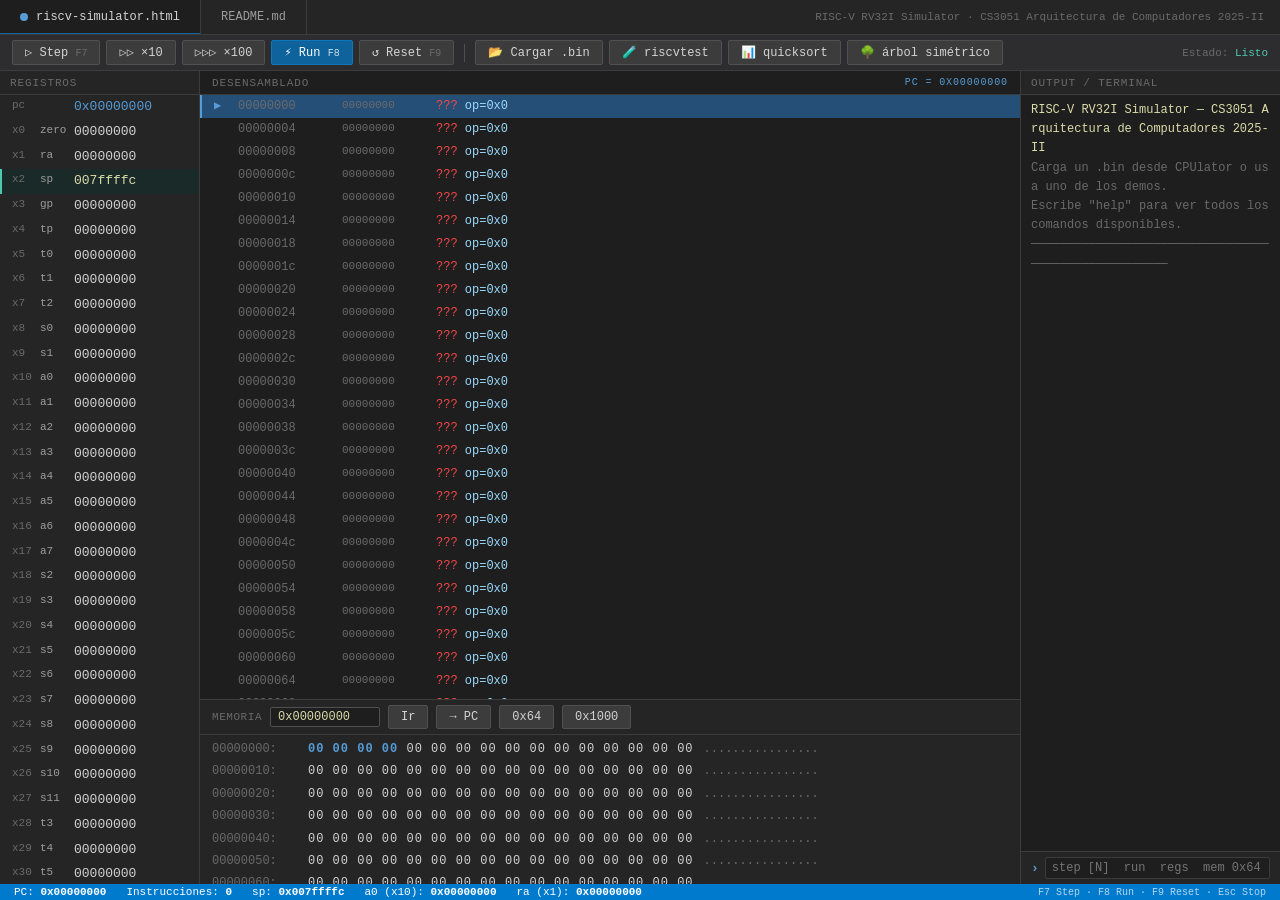
<file: index.html>
<!DOCTYPE html>
<html lang="es">
<head>
<meta charset="UTF-8">
<title>RISC-V RV32I Simulator — CS3051</title>
<link rel="stylesheet" href="css/styles.css">
</head>
<body>

<div id="titlebar">
  <div class="tb-tab active"><span class="dot"></span>riscv-simulator.html</div>
  <div class="tb-tab">README.md</div>
  <div id="tb-right">RISC-V RV32I Simulator · CS3051 Arquitectura de Computadores 2025-II</div>
</div>

<div id="toolbar">
  <button class="btn" id="btn-step">▷ Step <span style="color:var(--text3);font-size:10px">F7</span></button>
  <button class="btn" id="btn-step10">▷▷ ×10</button>
  <button class="btn" id="btn-step100">▷▷▷ ×100</button>
  <button class="btn run" id="btn-run">⚡ Run <span style="font-size:10px;opacity:.8">F8</span></button>
  <button class="btn" id="btn-reset">↺ Reset <span style="color:var(--text3);font-size:10px">F9</span></button>
  <div class="sep"></div>
  <label class="btn" for="file-input">📂 Cargar .bin</label>
  <input type="file" id="file-input" accept=".bin">
  <button class="btn" id="btn-demo">🧪 riscvtest</button>
  <button class="btn" id="btn-demo-qs">📊 quicksort</button>
  <button class="btn" id="btn-demo-tree">🌳 árbol simétrico</button>
  <div id="statusbar-top">
    <span>Estado: <span id="status-txt">Sin programa</span></span>
  </div>
</div>

<div id="main">

  <!-- REGISTROS -->
  <div id="panel-regs">
    <div class="panel-hdr">Registros</div>
    <div id="regs-list"></div>
  </div>

  <!-- CENTRO -->
  <div id="panel-center">
    <div id="disasm-panel">
      <div class="panel-hdr-dis">
        <span>Desensamblado</span>
        <span id="dis-pc-lbl" style="color:var(--accent);font-size:10px"></span>
      </div>
      <div id="disasm-list"></div>
    </div>
    <div id="mem-panel">
      <div id="mem-toolbar">
        <label>Memoria</label>
        <input type="text" id="mem-addr" value="0x00000000">
        <button class="btn" id="btn-mem-go">Ir</button>
        <button class="btn" id="btn-mem-pc">→ PC</button>
        <button class="btn" id="btn-mem-64">0x64</button>
        <button class="btn" id="btn-mem-1000">0x1000</button>
      </div>
      <div id="mem-content"></div>
    </div>
  </div>

  <!-- CONSOLA -->
  <div id="panel-console">
    <div class="panel-hdr">Output / Terminal</div>
    <div id="console-out"></div>
    <div id="console-in-bar">
      <span id="cin-prompt">›</span>
      <input type="text" id="console-input" placeholder="step [N]  run  regs  mem 0x64  disasm  help">
    </div>
  </div>

</div>

<div id="bottombar">
  <span>PC: <b id="bb-pc">0x00000000</b></span>
  <span>Instrucciones: <b id="bb-ic">0</b></span>
  <span>sp: <b id="bb-sp">0x00000000</b></span>
  <span>a0 (x10): <b id="bb-a0">0x00000000</b></span>
  <span>ra (x1): <b id="bb-ra">0x00000000</b></span>
  <span class="bb-right">F7 Step · F8 Run · F9 Reset · Esc Stop</span>
</div>

<script src="js/cpu.js"></script>
<script src="js/demos.js"></script>
<script src="js/state.js"></script>
<script src="js/render.js"></script>
<script src="js/console.js"></script>
<script src="js/controls.js"></script>
<script src="js/main.js"></script>
</body>
</html>
</file>
<file: css/styles.css>
*{box-sizing:border-box;margin:0;padding:0}
:root{
  --bg0:#1e1e1e;--bg1:#252526;--bg2:#2d2d30;--bg3:#3c3c3c;
  --border:#3c3c3c;--border2:#505050;
  --text:#d4d4d4;--text2:#9d9d9d;--text3:#6a6a6a;
  --accent:#569cd6;--accent2:#4ec9b0;--accent3:#ce9178;
  --yellow:#dcdcaa;--green:#6a9955;--red:#f44747;
  --sel:#264f78;--cur:#0e639c;
}
body{font-family:'Consolas','Courier New',monospace;font-size:13px;background:var(--bg0);color:var(--text);height:100vh;display:flex;flex-direction:column;overflow:hidden}

/* TITLE */
#titlebar{background:var(--bg1);padding:0;border-bottom:1px solid var(--border);display:flex;align-items:stretch;flex-shrink:0;height:35px}
.tb-tab{padding:0 20px;display:flex;align-items:center;gap:8px;font-size:12px;color:var(--text2);border-right:1px solid var(--border);cursor:default}
.tb-tab.active{background:var(--bg0);color:var(--text);border-bottom:1px solid var(--cur)}
.tb-tab .dot{width:8px;height:8px;border-radius:50%;background:var(--accent)}
#tb-right{margin-left:auto;display:flex;align-items:center;padding:0 16px;gap:16px;font-size:11px;color:var(--text3)}

/* TOOLBAR */
#toolbar{background:var(--bg2);padding:5px 12px;border-bottom:1px solid var(--border);display:flex;gap:6px;align-items:center;flex-shrink:0}
.btn{padding:4px 12px;font-size:12px;font-family:'Consolas','Courier New',monospace;border:1px solid var(--border2);border-radius:2px;background:var(--bg3);color:var(--text);cursor:pointer;transition:all 0.1s;white-space:nowrap}
.btn:hover{background:#4a4a4a;border-color:#6a6a6a}
.btn:active{background:var(--sel)}
.btn.run{background:var(--cur);border-color:#1177bb;color:#fff}
.btn.run:hover{background:#1177bb}
.sep{width:1px;height:18px;background:var(--border2);margin:0 4px;flex-shrink:0}
#statusbar-top{margin-left:auto;font-size:11px;color:var(--text3);display:flex;gap:16px;align-items:center}
#status-txt{color:var(--accent)}

/* LAYOUT */
#main{display:grid;grid-template-columns:200px 1fr 260px;flex:1;overflow:hidden;min-height:0}

/* REGISTERS */
#panel-regs{border-right:1px solid var(--border);overflow-y:auto;background:var(--bg1)}
.panel-hdr{font-size:11px;color:var(--text3);padding:6px 10px 5px;text-transform:uppercase;letter-spacing:0.08em;border-bottom:1px solid var(--border);position:sticky;top:0;background:var(--bg1);z-index:1}
.reg-row{display:grid;grid-template-columns:28px 34px 1fr;gap:0;padding:1px 10px;line-height:1.75;cursor:default;border-left:2px solid transparent}
.reg-row:hover{background:var(--bg2)}
.reg-row.changed{border-left-color:var(--accent2);background:#1a2a28}
.rn{color:var(--text3);font-size:11px}
.ra{color:var(--text2);font-size:11px}
.rv{color:var(--text)}
.rv.nz{color:var(--yellow)}
.rv.pc-val{color:var(--accent)}

/* CENTER */
#panel-center{display:grid;grid-template-rows:1fr 185px;overflow:hidden;min-height:0}

/* DISASM */
#disasm-panel{overflow-y:auto;background:var(--bg0);min-height:0}
.panel-hdr-dis{font-size:11px;color:var(--text3);padding:6px 12px 5px;text-transform:uppercase;letter-spacing:0.08em;border-bottom:1px solid var(--border);position:sticky;top:0;background:var(--bg0);z-index:1;display:flex;justify-content:space-between}
.di-row{display:grid;grid-template-columns:16px 96px 86px 1fr;gap:8px;padding:1px 12px;line-height:1.75;font-size:12px;border-left:2px solid transparent}
.di-row:hover{background:var(--bg1)}
.di-row.cur{background:var(--sel);border-left-color:var(--accent)}
.di-mark{color:var(--accent);font-weight:bold}
.di-addr{color:var(--text3)}
.di-hex{color:var(--text3);font-size:11px}
.di-mn{color:var(--text)}
.di-row.cur .di-mn{color:var(--yellow)}
/* keyword colors in disasm */
.kw-load{color:var(--accent2)}
.kw-store{color:var(--accent3)}
.kw-branch{color:#c586c0}
.kw-jump{color:#569cd6}
.kw-arith{color:var(--text)}
.kw-reg{color:var(--accent2)}

/* MEMORY */
#mem-panel{border-top:1px solid var(--border);display:flex;flex-direction:column;background:var(--bg1);min-height:0}
#mem-toolbar{display:flex;align-items:center;gap:8px;padding:5px 12px;border-bottom:1px solid var(--border);flex-shrink:0}
#mem-toolbar label{font-size:11px;color:var(--text3);text-transform:uppercase;letter-spacing:0.05em}
#mem-addr{width:110px;font-family:'Consolas','Courier New',monospace;font-size:12px;padding:2px 7px;background:var(--bg0);border:1px solid var(--border2);color:var(--yellow);border-radius:2px;outline:none}
#mem-addr:focus{border-color:var(--accent)}
#mem-content{overflow-y:auto;padding:3px 12px;flex:1;font-size:12px}
.mem-row{display:flex;gap:10px;padding:1px 0;line-height:1.7}
.ma{color:var(--text3);min-width:86px}
.mb{color:var(--text);letter-spacing:1px}
.mb .hi{color:var(--accent);font-weight:bold}
.mb .nz{color:var(--yellow)}
.mc{color:var(--text3)}

/* CONSOLE */
#panel-console{border-left:1px solid var(--border);display:flex;flex-direction:column;background:var(--bg0)}
#console-out{flex:1;overflow-y:auto;padding:6px 10px;font-size:12px;line-height:1.6;min-height:0}
.co-line{padding:0;word-break:break-all;white-space:pre-wrap}
.co-cmd{color:var(--accent)}
.co-ok{color:var(--accent2)}
.co-err{color:var(--red)}
.co-info{color:var(--yellow)}
.co-dim{color:var(--text3)}
.co-out{color:var(--text)}
#console-in-bar{display:flex;align-items:center;gap:6px;padding:5px 10px;border-top:1px solid var(--border);flex-shrink:0;background:var(--bg1)}
#cin-prompt{color:var(--accent);font-weight:bold;flex-shrink:0}
#console-input{flex:1;font-family:'Consolas','Courier New',monospace;font-size:12px;padding:3px 6px;background:var(--bg0);border:1px solid var(--border);color:var(--text);border-radius:2px;outline:none}
#console-input:focus{border-color:var(--accent)}

/* BOTTOM STATUS BAR */
#bottombar{background:#007acc;padding:2px 14px;font-size:11px;color:#fff;flex-shrink:0;display:flex;gap:20px;align-items:center}
#bottombar b{font-weight:600}
#bottombar .bb-right{margin-left:auto;color:rgba(255,255,255,0.7);font-size:10px}

/* FILE INPUT */
#file-input{display:none}

/* SCROLLBAR */
::-webkit-scrollbar{width:8px;height:8px}
::-webkit-scrollbar-track{background:var(--bg1)}
::-webkit-scrollbar-thumb{background:var(--border2);border-radius:0}
::-webkit-scrollbar-thumb:hover{background:#6a6a6a}
</file>
